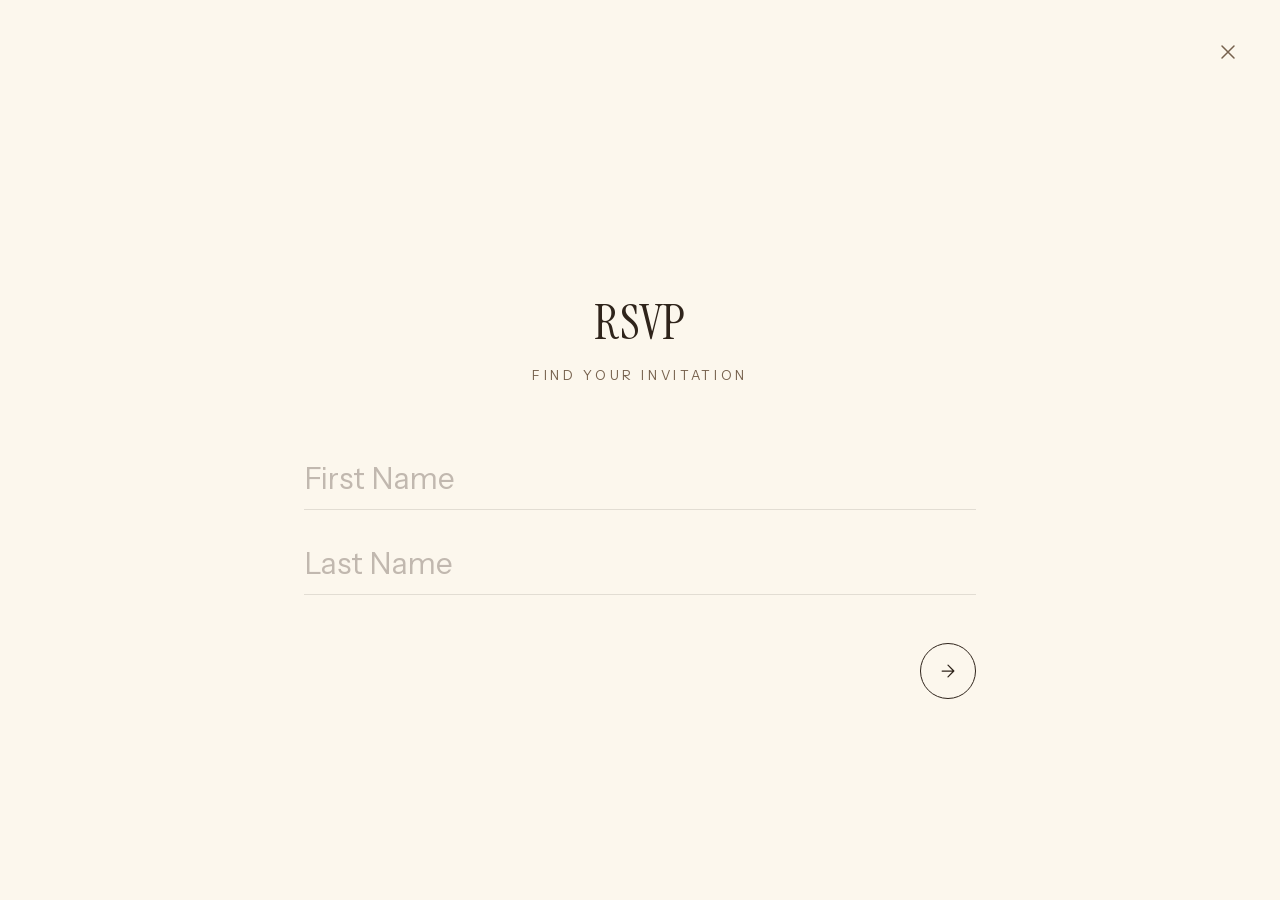
<file: rsvp/index.html>
<!doctype html>
<html lang="en">
<head>
  <meta charset="utf-8">
  <meta name="viewport" content="width=device-width, initial-scale=1, viewport-fit=cover">
  <title>RSVP · Michael &amp; Melody</title>
  <meta name="description" content="RSVP for the wedding of Michael &amp; Melody.">
  <meta name="robots" content="noindex">
  <meta name="theme-color" content="#fcf7ed">
  <link rel="icon" href="../icon.svg" type="image/svg+xml" sizes="any">
  <link rel="preload" href="../_next/static/media/e6099e249fd938cc-s.p.woff2?dpl=dpl_4zrBRoZ1DnW2i8FEF3BSAbYiVDg4" as="font" type="font/woff2" crossorigin>
  <link rel="preload" href="../_next/static/media/26d0ba92e140f0dc-s.p.woff2?dpl=dpl_4zrBRoZ1DnW2i8FEF3BSAbYiVDg4" as="font" type="font/woff2" crossorigin>
  <link rel="stylesheet" href="./rsvp.css?v=1">
  <script src="./config.js?v=2"></script>
  <script src="./rsvp.js?v=2" defer></script>
</head>
<body>
  <a class="rsvp-exit" href="../" aria-label="Exit RSVP">
    <svg viewBox="0 0 24 24" fill="none" stroke="currentColor" stroke-width="1.5" stroke-linecap="round" aria-hidden="true"><path d="M6 18 18 6M6 6l12 12"/></svg>
  </a>
  <main class="rsvp rsvp--center" id="rsvp">
    <h1 class="rsvp-title">RSVP</h1>
    <p class="rsvp-kicker">Find Your Invitation</p>
    <noscript><p class="rsvp-lede">Please turn on JavaScript to RSVP.</p></noscript>
  </main>
</body>
</html>
</file>
<file: rsvp/rsvp.css>
/* RSVP page, matching the template's RSVP flow (same fonts, colours, sizes) */

@font-face {
  font-family: "Instrument Serif"; font-style: normal; font-weight: 400; font-display: swap;
  src: url(../_next/static/media/e6099e249fd938cc-s.p.woff2?dpl=dpl_4zrBRoZ1DnW2i8FEF3BSAbYiVDg4) format("woff2");
}
@font-face {
  font-family: "Instrument Serif"; font-style: italic; font-weight: 400; font-display: swap;
  src: url(../_next/static/media/9cc5b37ab1350db7-s.p.woff2?dpl=dpl_4zrBRoZ1DnW2i8FEF3BSAbYiVDg4) format("woff2");
}
@font-face {
  font-family: "Instrument Sans"; font-style: normal; font-weight: 300 700; font-display: swap;
  src: url(../_next/static/media/26d0ba92e140f0dc-s.p.woff2?dpl=dpl_4zrBRoZ1DnW2i8FEF3BSAbYiVDg4) format("woff2");
}

:root {
  --bg: #fcf7ed;
  --surface: #fffaf1;
  --card: #ffffff;
  --text: #2f241b;
  --muted: #76614d;
  --accent: #8a5a2b;
  --border: rgba(47, 36, 27, 0.12);
  --line: rgba(47, 36, 27, 0.2);
  --placeholder: color-mix(in srgb, var(--muted) 45%, white);
  --error: #9b3b24;
  --serif: "Instrument Serif", Georgia, serif;
  --sans: "Instrument Sans", system-ui, -apple-system, "Segoe UI", sans-serif;
}

* { box-sizing: border-box; }

html { -webkit-text-size-adjust: 100%; }

body {
  margin: 0;
  min-height: 100svh;
  background: var(--bg);
  color: var(--text);
  font-family: var(--sans);
  font-size: 16px;
  line-height: 1.5;
  -webkit-font-smoothing: antialiased;
}

button, input, textarea { font: inherit; color: inherit; }

.rsvp-exit {
  position: absolute;
  top: 24px;
  right: 24px;
  z-index: 10;
  display: grid;
  place-items: center;
  width: 40px;
  height: 40px;
  padding: 8px;
  color: var(--muted);
  transition: color 0.2s;
}
.rsvp-exit:hover { color: var(--text); }
.rsvp-exit svg { width: 24px; height: 24px; }

.rsvp {
  width: 100%;
  max-width: 720px;
  margin: 0 auto;
  padding: 120px 24px 64px;
}
.rsvp--center {
  min-height: 100svh;
  display: flex;
  flex-direction: column;
  justify-content: center;
  padding-top: 96px;
}

.rsvp-step:focus { outline: none; }

/* ── Headings ─────────────────────────────────────────────── */

.rsvp-title {
  margin: 0;
  font-family: var(--serif);
  font-weight: 400;
  font-size: 36px;
  line-height: 1.1;
  letter-spacing: 0.025em;
  text-align: center;
}
.rsvp-kicker {
  margin: 0 0 16px;
  font-size: 13px;
  letter-spacing: 0.28em;
  text-transform: uppercase;
  color: var(--muted);
  text-align: center;
}
.rsvp-title + .rsvp-kicker { margin: 16px 0 0; }
.rsvp-lede {
  margin: 14px 0 0;
  font-size: 15px;
  color: var(--muted);
  text-align: center;
}

/* ── Progress (1/3 · ATTENDANCE) ──────────────────────────── */

.rsvp-progress { margin: 0 0 40px; }
.rsvp-progress__labels {
  display: flex;
  justify-content: space-between;
  font-size: 12px;
  letter-spacing: 0.2em;
  text-transform: uppercase;
  color: var(--muted);
}
.rsvp-progress__bar {
  position: relative;
  height: 1px;
  margin-top: 14px;
  background: var(--border);
}
.rsvp-progress__bar span {
  position: absolute;
  inset: 0 auto 0 0;
  background: var(--text);
}

/* ── Find step ────────────────────────────────────────────── */

.rsvp-find { margin-top: 64px; }
.rsvp-input {
  display: block;
  width: 100%;
  margin: 0 0 24px;
  padding: 12px 0;
  border: 0;
  border-bottom: 1px solid var(--border);
  border-radius: 0;
  background: transparent;
  font-size: 30px;
  font-weight: 300;
  line-height: 36px;
  outline: none;
  transition: border-color 0.2s;
}
.rsvp-input:focus { border-bottom-color: var(--text); }
.rsvp-input::placeholder { color: var(--placeholder); opacity: 1; }

/* ── Buttons ──────────────────────────────────────────────── */

.rsvp-nav {
  display: flex;
  align-items: center;
  justify-content: space-between;
  gap: 16px;
  margin-top: 48px;
  padding-top: 32px;
  border-top: 1px solid var(--border);
}
.rsvp-nav--plain { border-top: 0; padding-top: 0; justify-content: flex-end; }

.rsvp-go {
  display: inline-flex;
  align-items: center;
  gap: 16px;
  margin-left: auto;
  padding: 0;
  border: 0;
  background: none;
  font-size: 14px;
  letter-spacing: 0.24em;
  text-transform: uppercase;
  cursor: pointer;
}
.rsvp-go__circle {
  display: grid;
  place-items: center;
  width: 48px;
  height: 48px;
  border: 1px solid var(--text);
  border-radius: 999px;
  transition: background 0.3s, color 0.3s;
}
.rsvp-go--search .rsvp-go__circle { width: 56px; height: 56px; }
.rsvp-go:hover .rsvp-go__circle,
.rsvp-go--primary .rsvp-go__circle { background: var(--text); color: var(--bg); }
.rsvp-go svg { width: 20px; height: 20px; transition: transform 0.3s; }
.rsvp-go:hover svg { transform: translateX(3px); }
.rsvp-go:disabled { cursor: progress; opacity: 0.55; }

.rsvp-back {
  display: inline-flex;
  align-items: center;
  gap: 12px;
  padding: 8px 0;
  border: 0;
  background: none;
  font-size: 14px;
  letter-spacing: 0.24em;
  text-transform: uppercase;
  color: var(--muted);
  cursor: pointer;
}
.rsvp-back:hover { color: var(--text); }
.rsvp-back svg { width: 20px; height: 20px; }

.rsvp-link {
  display: inline-block;
  margin-top: 40px;
  padding: 0 0 2px;
  border: 0;
  border-bottom: 1px solid var(--accent);
  background: none;
  font-size: 14px;
  letter-spacing: 0.24em;
  text-transform: uppercase;
  color: var(--text);
  text-decoration: none;
  cursor: pointer;
}

/* ── Messages ─────────────────────────────────────────────── */

.rsvp-message {
  margin: 0 0 24px;
  font-size: 15px;
  color: var(--error);
}
.rsvp-message:empty { display: none; }
.rsvp-message a,
.rsvp-lede a { color: inherit; text-underline-offset: 3px; overflow-wrap: anywhere; }
.rsvp-note {
  margin: 0 0 32px;
  padding: 16px 20px;
  border: 1px solid var(--border);
  background: var(--surface);
  font-size: 15px;
  color: var(--muted);
}

/* ── Guest selection ──────────────────────────────────────── */

.rsvp-row-head {
  display: flex;
  justify-content: space-between;
  margin: 56px 0 24px;
  font-size: 12px;
  letter-spacing: 0.2em;
  text-transform: uppercase;
  color: var(--muted);
}
.rsvp-choices { display: grid; gap: 12px; }

.rsvp-choice {
  position: relative;
  display: flex;
  align-items: center;
  justify-content: space-between;
  gap: 16px;
  min-height: 56px;
  padding: 14px 20px;
  border: 1px solid var(--border);
  background: var(--surface);
  cursor: pointer;
  transition: border-color 0.2s, background 0.2s;
}
.rsvp-choice input {
  position: absolute;
  opacity: 0;
  pointer-events: none;
}
.rsvp-choice__mark {
  flex: none;
  display: grid;
  place-items: center;
  width: 22px;
  height: 22px;
  border: 1px solid var(--border);
  border-radius: 999px;
  background: var(--card);
  color: var(--bg);
}
.rsvp-choice__mark svg { width: 12px; height: 12px; opacity: 0; }
.rsvp-choice:has(input:checked) { border-color: var(--text); background: var(--card); }
.rsvp-choice:has(input:checked) .rsvp-choice__mark { border-color: var(--text); background: var(--text); }
.rsvp-choice:has(input:checked) .rsvp-choice__mark svg { opacity: 1; }
.rsvp-choice:has(input:focus-visible) { outline: 2px solid var(--accent); outline-offset: 2px; }
.rsvp-choice--guest { min-height: 68px; font-size: 18px; }
.rsvp-choice--lead { justify-content: flex-start; }
.rsvp-choice--lead .rsvp-choice__mark { order: -1; }

/* ── Attendance ───────────────────────────────────────────── */

.rsvp-guest { margin-top: 48px; }
.rsvp-guest__name { margin: 0 0 24px; font-size: 24px; font-weight: 400; }
.rsvp-event__name { margin: 0; font-size: 17px; }
.rsvp-event__when { margin: 2px 0 16px; font-size: 14px; color: var(--muted); }

.rsvp-pills {
  display: grid;
  grid-template-columns: 1fr 1fr;
  gap: 4px;
  margin: 0;
  padding: 4px;
  border: 1px solid var(--border);
  border-radius: 999px;
}
.rsvp-pills legend { position: absolute; width: 1px; height: 1px; overflow: hidden; clip: rect(0 0 0 0); }
.rsvp-pill { position: relative; display: block; cursor: pointer; }
.rsvp-pill input { position: absolute; opacity: 0; pointer-events: none; }
.rsvp-pill span {
  display: block;
  padding: 7px 12px;
  border-radius: 999px;
  font-size: 14px;
  text-align: center;
  transition: background 0.2s, color 0.2s;
}
.rsvp-pill input:checked + span { background: var(--text); color: var(--bg); }
.rsvp-pill input:focus-visible + span { outline: 2px solid var(--accent); outline-offset: 2px; }

/* ── Details ──────────────────────────────────────────────── */

.rsvp-card {
  margin-top: 24px;
  padding: 24px 20px;
  border: 1px solid var(--border);
  background: var(--card);
}
.rsvp-section-title { margin: 56px 0 0; font-size: 24px; font-weight: 400; }
.rsvp-section-title:first-of-type { margin-top: 48px; }
.rsvp-divider { margin: 56px 0 0; border: 0; border-top: 1px solid var(--border); }

.rsvp-field { margin-top: 32px; }
.rsvp-event + .rsvp-field { margin-top: 24px; }
.rsvp-card > .rsvp-field:first-child { margin-top: 0; }
.rsvp-field__label {
  display: block;
  font-size: 12px;
  letter-spacing: 0.2em;
  text-transform: uppercase;
  color: var(--muted);
}
.rsvp-field__help { display: block; margin-top: 6px; font-size: 14px; color: var(--muted); }
.rsvp-field .rsvp-choices { margin-top: 14px; }
.rsvp-field .rsvp-choice { min-height: 46px; padding: 10px 14px; font-size: 14px; background: var(--card); }

.rsvp-text {
  display: block;
  width: 100%;
  margin-top: 8px;
  padding: 10px 0;
  border: 0;
  border-bottom: 1px solid var(--border);
  border-radius: 0;
  background: transparent;
  font-size: 16px;
  outline: none;
  resize: vertical;
}
textarea.rsvp-text { min-height: 96px; }
.rsvp-text:focus { border-bottom-color: var(--text); }
.rsvp-text::placeholder { color: var(--placeholder); opacity: 1; }

/* ── Review ───────────────────────────────────────────────── */

.rsvp-review { margin-top: 40px; padding: 24px; border: 1px solid var(--border); background: var(--card); }
.rsvp-review + .rsvp-review { margin-top: 16px; }
.rsvp-review__name { margin: 0 0 16px; font-size: 22px; font-weight: 400; }
.rsvp-review dl { margin: 0; }
.rsvp-review__row {
  display: flex;
  justify-content: space-between;
  gap: 16px;
  padding: 6px 0;
  font-size: 14px;
}
.rsvp-review__row dt { color: var(--muted); }
.rsvp-review__row dd { margin: 0; text-align: right; overflow-wrap: anywhere; white-space: pre-line; }
.rsvp-review__row--sub { padding-left: 16px; }
.rsvp-review__row--sub:last-child { border-bottom: 1px dashed var(--border); padding-bottom: 12px; }

/* ── Thank you ────────────────────────────────────────────── */

.rsvp-done { text-align: center; }
.rsvp-done .rsvp-lede { max-width: 30em; margin-left: auto; margin-right: auto; }

@media (min-width: 768px) {
  .rsvp-exit { top: 32px; right: 32px; }
  .rsvp { padding-top: 160px; }
  .rsvp-title { font-size: 48px; }
  .rsvp-card { padding: 32px; }
}

@media (prefers-reduced-motion: reduce) {
  * { transition: none !important; }
}
</file>
